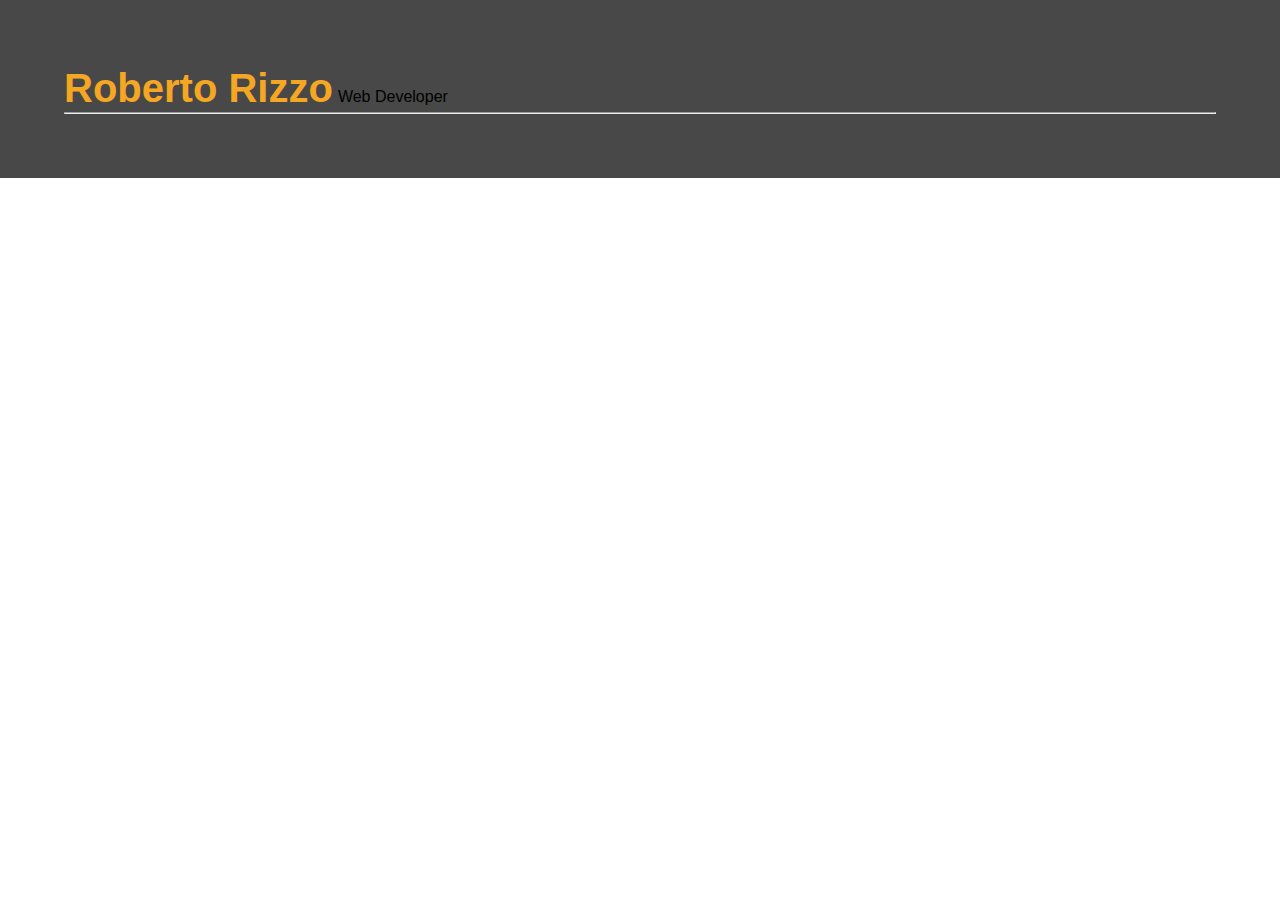
<file: P2 - Interactive Resume/frontend-nanodegree-resume-master/index.html>
<!DOCTYPE html>

<!--
This is an HTML document. It contains information about how elements in the website
are arranged. In other words, it describes the layout of a website.

I can't wait to see the resumes you put together!

Cameron Pittman, Udacity Course Developer
-->

<!--
The <head> of a website generally links to important resources the page will
need to load. You'll see a lot of <link>s to CSS files for styles and
<scripts> for JavaScript files to build interactions.
-->
<head>
  <link href="css/style.css" rel="stylesheet" type="text/css"></link>

  <!--
  jQuery is a common JavaScript library for reading and making changes to the
  Document Object Model (DOM). The DOM is a tree that contains information
  about what is actually visible on a website.

  While HTML is a static document, the browser converts HTML to the
  DOM and the DOM can change. In fact, JavaScript's power comes from
  its ability to manipulate the DOM, which is essentially a JavaScript
  object. When JavaScript makes something interesting happen on a
  website, it's likely the action happened because JavaScript changed
  the DOM. jQuery is fast and easy to use, but it doesn't do anything
  you can't accomplish with vanilla (regular) JavaScript.
  -->
  <script src="js/jQuery.js"></script>

  <!-- More on helper.js in the class -->
  <script src="js/helper.js"></script>

  <!--
  Uncomment the <script> tag below when you're ready to add an interactive
  Google Map to your resume!
  -->
  <!-- <script type="text/javascript" src="http://maps.googleapis.com/maps/api/js?libraries=places"></script> -->

  <meta name="viewport" content="width=device-width">
</head>
<body unresolved>
  <div id="main">
  <!-- Hello world! -->   <!-- You'll be deleting this line in the course -->

    <!--
    Everything from here to the <script> tag below is the skeleton of your
    website. Your code will add information to each of the sections of the
    resume below. You can pretty easily figure out what each section will
    display by looking at the id or at what's written between the <h2> tags.
    -->
    <div id="header" class="center-content">
      <ul id="topContacts" class='flex-box'></ul>
    </div>
    <div style='clear: both;'></div>
    <div id="workExperience" class='gray'>
      <h2>Work Experience</h2>
    </div>
    <div id="projects">
      <h2>Projects</h2>
    </div>
    <div id="education" class='gray'>
      <h2>Education</h2>
    </div>
    <div id="skillsChart">
      <h2>Skills Chart</h2>
    </div>
    <div id="mapDiv">
      <h2>Where I've Lived and Worked</h2>
    </div>
    <div id="letsConnect" class='dark-gray'>
      <h2 class='orange center-text'>Let's Connect</h2>
      <ul id="footerContacts" class="flex-box">
      </ul>
    </div>
  </div>

  <!--
  The next line tells the browser where to download the JavaScript file you'll be
  writing. In resumeBuilder.js, you'll be writing code that builds the resume
  dynamically when this website, index.html, is opened.
  -->
  <script src="js/resumeBuilder.js"></script>


  <!--
  These scripts are written in JavaScript. You'll be breaking them down as part of
  a quiz. Essentially, the next few lines are checking to see if you have not
  changed each section of the resume. If you have not made any changes to a section
  of the resume, then that part of the resume does not show up. More on this in the
  course.
  -->

  <script type="text/javascript">
  // Notice how all of a sudden there's JavaScript inside this HTML
  // document? You can write JavaScript between <script> tags. At the end of your 
  // JavaScript, don't forget the closing script tag with the slash (/).


  // Also, this is a JavaScript style comment. You can comment in JavaScript with:

  //   two slashes for all following characters on a single line, or

  /*
      an opening and closing set of slash asterisks for block comments.
  */


  if(document.getElementsByClassName("flex-item").length === 0) {
    document.getElementById("topContacts").style.display = "none";
  }
  if(document.getElementsByTagName("h1").length === 0) {
    //document.getElementById("header").style.display = "none";
  }
  if(document.getElementsByClassName("work-entry").length === 0) {
    document.getElementById("workExperience").style.display = "none";
  }
  if(document.getElementsByClassName("project-entry").length === 0) {
    document.getElementById("projects").style.display = "none";
  }
  if(document.getElementsByClassName("education-entry").length === 0) {
    document.getElementById("education").style.display = "none";
  }
  if(document.getElementsByClassName("skills-entry").length === 0) {
    document.getElementById("skillsChart").style.display = "none";
  }
  if(document.getElementsByClassName("flex-item").length === 0) {
    document.getElementById("letsConnect").style.display = "none";
  }
  if(document.getElementById("map") == undefined) {
    document.getElementById("mapDiv").style.display = "none";
  }
  </script>
</body>
</file>
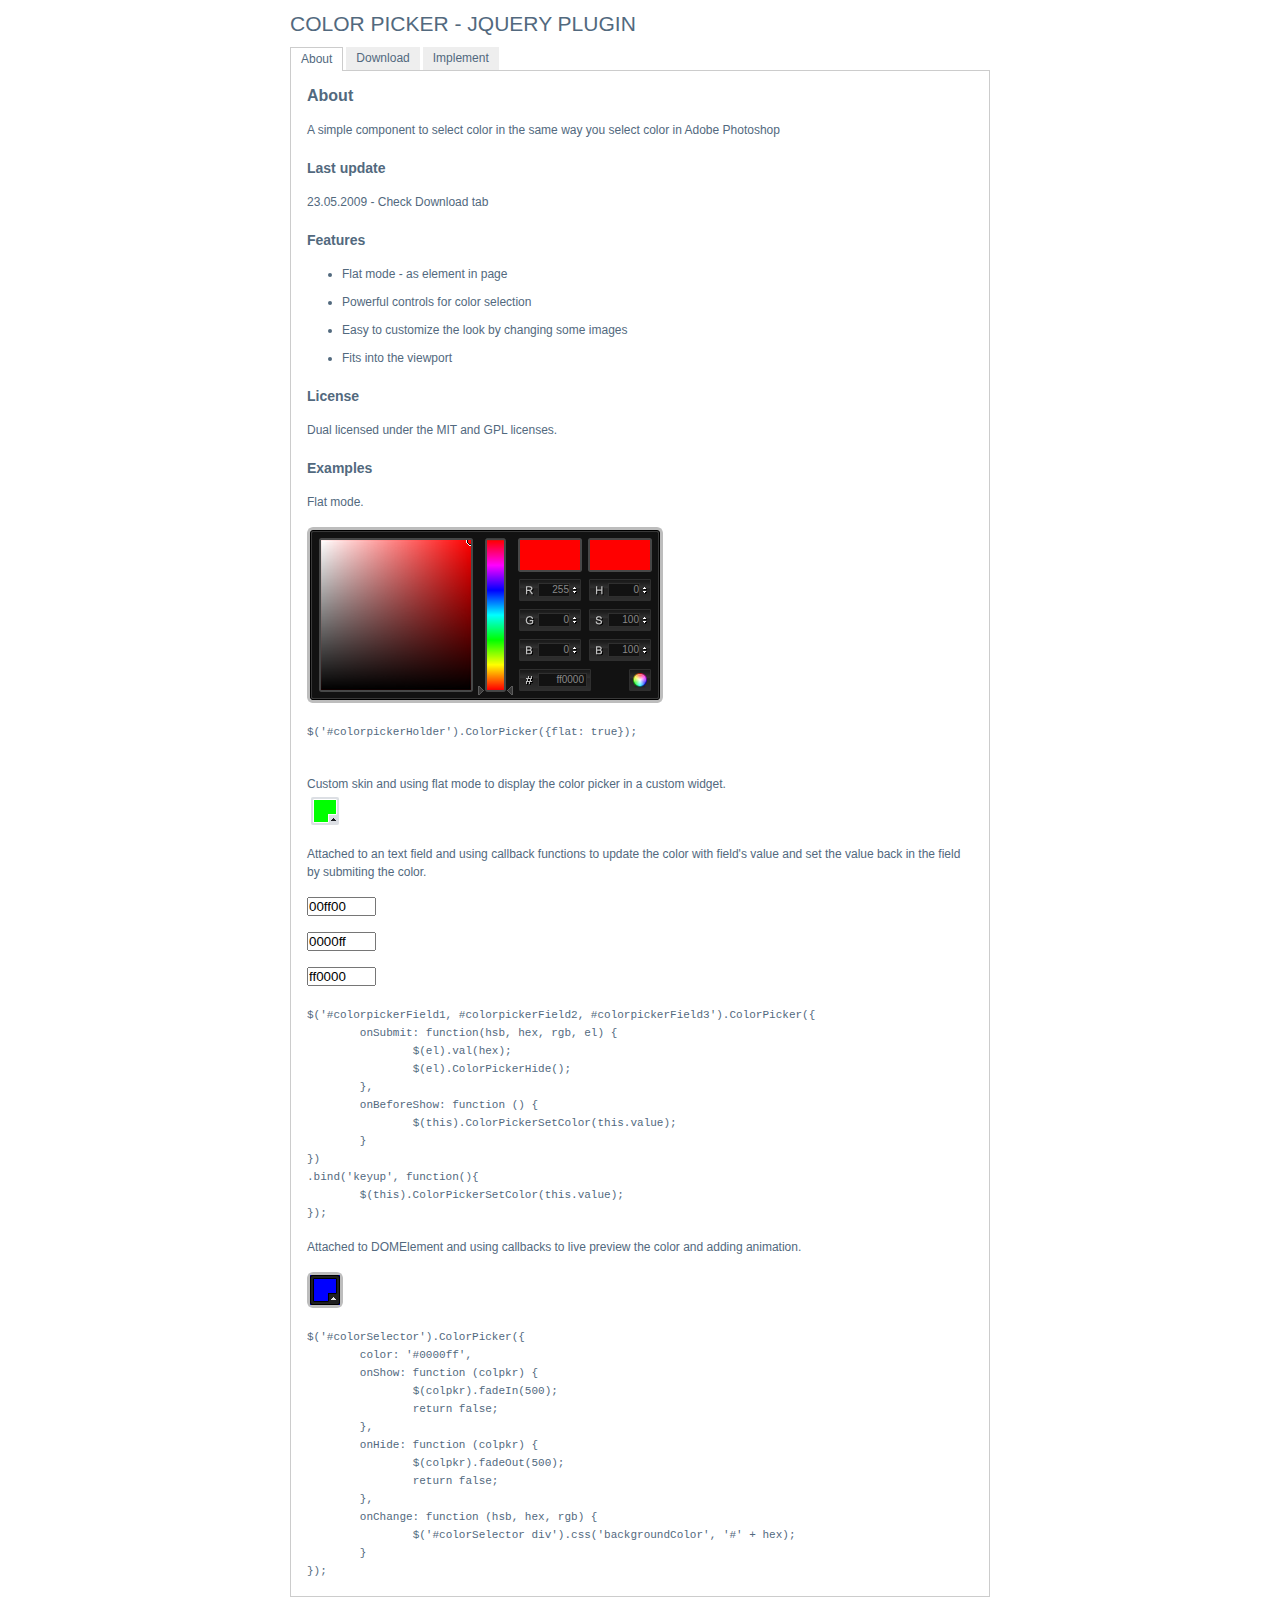
<file: P1 - Mockup to Website/js/vendors/colorpicker/index.html>
<!DOCTYPE html PUBLIC "-//W3C//DTD XHTML 1.0 Strict//EN" "http://www.w3.org/TR/xhtml1/DTD/xhtml1-strict.dtd">
<html xmlns="http://www.w3.org/1999/xhtml" xml:lang="en" lang="en">
<head>
	<link rel="stylesheet" href="css/colorpicker.css" type="text/css" />
    <link rel="stylesheet" media="screen" type="text/css" href="css/layout.css" />
    <title>ColorPicker - jQuery plugin</title>
	<script type="text/javascript" src="js/jquery.js"></script>
	<script type="text/javascript" src="js/colorpicker.js"></script>
    <script type="text/javascript" src="js/eye.js"></script>
    <script type="text/javascript" src="js/utils.js"></script>
    <script type="text/javascript" src="js/layout.js?ver=1.0.2"></script>
</head>
<body>
    <div class="wrapper">
        <h1>Color Picker - jQuery plugin</h1>
        <ul class="navigationTabs">
            <li><a href="#about" rel="about">About</a></li>
            <li><a href="#download" rel="download">Download</a></li>
            <li><a href="#implement" rel="implement">Implement</a></li>
        </ul>
        <div class="tabsContent">
            <div class="tab">
                <h2>About</h2>
                <p>A simple component to select color in the same way you select color in Adobe Photoshop</p>
				<h3>Last update</h3>
				<p>23.05.2009 - Check Download tab</p>
                <h3>Features</h3>
                <ul>
                    <li>Flat mode - as element in page</li>
                    <li>Powerful controls for color selection</li>
					<li>Easy to customize the look by changing some images</li>
					<li>Fits into the viewport</li>
                </ul>
				<h3>License</h3>
				<p>Dual licensed under the MIT and GPL licenses.</p>
                <h3>Examples</h3>
                <p>Flat mode.</p>
                <p id="colorpickerHolder">
                </p>
                <pre>
$('#colorpickerHolder').ColorPicker({flat: true});
                </pre>
                <p>Custom skin and using flat mode to display the color picker in a custom widget.</p>
				<div id="customWidget">
					<div id="colorSelector2"><div style="background-color: #00ff00"></div></div>
	                <div id="colorpickerHolder2">
	                </div>
				</div>

				<p>Attached to an text field and using callback functions to update the color with field's value and set the value back in the field by submiting the color.</p>
				<p><input type="text" maxlength="6" size="6" id="colorpickerField1" value="00ff00" /></p>
				<p><input type="text" maxlength="6" size="6" id="colorpickerField3" value="0000ff" /></p>
				<p><input type="text" maxlength="6" size="6" id="colorpickerField2" value="ff0000" /></p>
				<pre>$('#colorpickerField1, #colorpickerField2, #colorpickerField3').ColorPicker({
	onSubmit: function(hsb, hex, rgb, el) {
		$(el).val(hex);
		$(el).ColorPickerHide();
	},
	onBeforeShow: function () {
		$(this).ColorPickerSetColor(this.value);
	}
})
.bind('keyup', function(){
	$(this).ColorPickerSetColor(this.value);
});
</pre>
				<p>Attached to DOMElement and using callbacks to live preview the color and adding animation.</p>
				<p>
					<div id="colorSelector"><div style="background-color: #0000ff"></div></div>
				</p>
				<pre>
$('#colorSelector').ColorPicker({
	color: '#0000ff',
	onShow: function (colpkr) {
		$(colpkr).fadeIn(500);
		return false;
	},
	onHide: function (colpkr) {
		$(colpkr).fadeOut(500);
		return false;
	},
	onChange: function (hsb, hex, rgb) {
		$('#colorSelector div').css('backgroundColor', '#' + hex);
	}
});
</pre>
            </div>
            <div class="tab">
                <h2>Download</h2>
                <p><a href="colorpicker.zip">colorpicker.zip (73 kb)</a>: jQuery, Javscript files, CSS files, images, examples and instructions.</p>
                <h3>Changelog</h3>
                <dl>
					<dt>23.05.2009</dt>
					<dd>Added: close on color selection example</dd>
					<dd>Added: restore original color option</dd>
					<dd>Changed: color update on key up event</dd>
					<dd>Fixed: colorpicker hide and show methods</dd>
					<dd>Fixed: reference to options. Multiple fields with colorpickers is possible now.</dd>
					<dd>Fixed: RGB to HSB convertion</dd>
					<dt>22.08.2008</dt>
					<dd>Fixed bug: where some events were not canceled right on Safari</dd>
					<dd>Fixed bug: where teh view port was not detected right on Safari</dd>
					<dt>16-07-2008</dt>
					<dd>Fixed bug where the letter 'F' could not be typed in the Hex field</dd>
					<dd>Fixed bug where the changes on Hex field where not parsed</dd>
					<dd>Added new option 'livePreview'</dd>
					<dt>08-07-2008</dt>
					<dd>Fixed typo in the code, both JavaScript and CSS</dd>
					<dd>Changed the cursor for some elements</dd>
					<dd>Added new demo explaining how to implement custom skin</dd>
					<dt>07.07.2008</dt>
					<dd>The first release.</dd>
                </dl>
            </div>
            <div class="tab">
                <h2>Implement</h2>
                <p>Attach the Javascript and CSS files to your document. Edit CSS file and fix the paths to  images and change colors to fit your site theme.</p>
                <pre>
&lt;link rel="stylesheet" media="screen" type="text/css" href="css/colorpicker.css" /&gt;
&lt;script type="text/javascript" src="js/colorpicker.js"&gt;&lt;/script&gt;
                </pre>
                <h3>Invocation code</h3>
                <p>All you have to do is to select the elements in a jQuery way and call the plugin.</p>
                <pre>
 $('input').ColorPicker(options);
                </pre>
                <h3>Options</h3>
                <p>A hash of parameters. All parameters are optional.</p>
                <table>
                	<tr>
                		<td><strong>eventName</strong></td>
                		<td>string</td>
                		<td>The desired event to trigger the colorpicker. Default: 'click'</td>
                	</tr>
                	<tr>
                		<td><strong>color</strong></td>
                		<td>string or hash</td>
                		<td>The default color. String for hex color or hash for RGB and HSB ({r:255, r:0, b:0}) . Default: 'ff0000'</td>
                	</tr>
                	<tr>
                		<td><strong>flat</strong></td>
                		<td>boolean</td>
                		<td>Whatever if the color picker is appended to the element or triggered by an event. Default false</td>
                	</tr>
                	<tr>
                		<td><strong>livePreview</strong></td>
                		<td>boolean</td>
                		<td>Whatever if the color values are filled in the fields while changing values on selector or a field. If false it may improve speed. Default true</td>
                	</tr>
                	<tr>
                		<td><strong>onShow</strong></td>
                		<td>function</td>
                		<td>Callback function triggered when the color picker is shown</td>
                	</tr>
                	<tr>
                		<td><strong>onBeforeShow</strong></td>
                		<td>function</td>
                		<td>Callback function triggered before the color picker is shown</td>
                	</tr>
                	<tr>
                		<td><strong>onHide</strong></td>
                		<td>function</td>
                		<td>Callback function triggered when the color picker is hidden</td>
                	</tr>
                	<tr>
                		<td><strong>onChange</strong></td>
                		<td>function</td>
                		<td>Callback function triggered when the color is changed</td>
                	</tr>
                	<tr>
                		<td><strong>onSubmit</strong></td>
                		<td>function</td>
                		<td>Callback function triggered when the color it is chosen</td>
                	</tr>
                </table>
                <h3>Set color</h3>
                <p>If you want to set a new color.</p>
                <pre>$('input').ColorPickerSetColor(color);</pre>
				<p>The 'color' argument is the same format as the option color, string for hex color or hash for RGB and HSB ({r:255, r:0, b:0}).</p>
            </div>
        </div>
    </div>
</body>
</html>
</file>
<file: P2 - Interactive Resume/frontend-nanodegree-resume-master/css/style.css>
*{
    padding:0;
    margin:0;
    font-family: 'Roboto', sans-serif;
}



.education-entry, .work-entry, .project-entry {
  padding-left: 5%;
  padding-right: 5%;
}


h1 {

  font-size: 40px;
  color: #F5A623;
  line-height: 48px;
  display: inline;
}

h2 {
  font-style: bold;
  font-size: 24px;
  color: #999999;
  line-height: 29px;
  padding: 10px;
}

h3 {
  font-style: italic;
  font-size: 20px;
  color: #000000;
  line-height: 22px;
}

h4 {
  font-style: bold;
  font-size: 14px;
  color: #4A4A4A;
  line-height: 17px;
}

h2, h3, h4, h5 {
  padding:10px;
  padding-left: 5%;
  padding-right: 5%;
}


.date-text {
  font-style: italic;
  font-size: 14px;
  color: #999999;
  line-height: 16px;
  float: left;
}

.location-text {
  font-style: italic;
  font-size: 14px;
  color: #999999;
  line-height: 16px;
  float: right;

}

p {
  font-size: 14px;
  color: #333333;
  line-height: 21px;
}

a {
  color: #1199C3;
  text-decoration: none;
  margin-top: 10px;
  display: block;
}

.welcome-message {
  font-style: italic;
  font-size: 18px;
  color: #F3F3F3;
  line-height: 28px;
}

#skillsH3 {
  color: #F5AE23;
  display: none;
}

#skills {
  display: none;
}

.orange {
  background-color: #F5AE23;
}

.orange-text {
  color: #F5AE23;
}

.white-text {
  font-weight: bold;
  color: #FFFFFF;
}

.gray {
  background-color: #F3F3F3;
  padding-bottom: 10px;
  clear:both;
}

.dark-gray {
  background-color: #4A4A4A;
}

/* TODO: Replace with image later */
#header {
  background-color: #484848;
}

.flex-box {
  display: -webkit-flex;
  display: flex;
  flex-direction: row;
  flex-wrap: wrap;
  justify-content: space-around;
  padding: 10px;
}

.center-content {
  padding: 5%;
}

ul {
  list-style-type: none;
}


.biopic {
  float: left;
  padding: 10px;
  width: 200px;
  display: none;
}

img {
  padding: 10px;
}


/* Bar chart stuff */
.chart div {
  font: 10px sans-serif;
  background-color: #4A4A4A;
  text-align: right;
  padding: 3px;
  margin: 1px;
  height: 12px;
  color: white;
  display: inline-block;
}

span {
  padding: 5px;
}

#letsConnect {
  text-align: center;
}

@media only screen and (max-width: 1024px) {
  #letsConnect {
    margin-top: 5%;
  }
}

@media only screen and (max-width:900px) {
  .biopic {
    width: 175px;
  }
}

@media only screen and (max-width: 750px) {
  #letsConnect {
    margin-top: 10%;
  }
  .biopic {
    width: 150px;
  }
  .welcome-message {
    display: none;
  }
}

#map {
  display: block;
  height: 100%;
  margin-left: 5%;
  margin-right: 5%;
}

#mapDiv {
  height: 400px;
  width: 100%;
  padding-bottom: 5%;
}

@media only screen and (min-width: 750px) {
  #skillsH3,
  #skills,
  .biopic {
    display: block;
  }
}
</file>
<file: P1 - Mockup to Website/js/vendors/colorpicker/css/colorpicker.css>
.colorpicker {
	width: 356px;
	height: 176px;
	overflow: hidden;
	position: absolute;
	background: url(../images/colorpicker_background.png);
	font-family: Arial, Helvetica, sans-serif;
	display: none;
}
.colorpicker_color {
	width: 150px;
	height: 150px;
	left: 14px;
	top: 13px;
	position: absolute;
	background: #f00;
	overflow: hidden;
	cursor: crosshair;
}
.colorpicker_color div {
	position: absolute;
	top: 0;
	left: 0;
	width: 150px;
	height: 150px;
	background: url(../images/colorpicker_overlay.png);
}
.colorpicker_color div div {
	position: absolute;
	top: 0;
	left: 0;
	width: 11px;
	height: 11px;
	overflow: hidden;
	background: url(../images/colorpicker_select.gif);
	margin: -5px 0 0 -5px;
}
.colorpicker_hue {
	position: absolute;
	top: 13px;
	left: 171px;
	width: 35px;
	height: 150px;
	cursor: n-resize;
}
.colorpicker_hue div {
	position: absolute;
	width: 35px;
	height: 9px;
	overflow: hidden;
	background: url(../images/colorpicker_indic.gif) left top;
	margin: -4px 0 0 0;
	left: 0px;
}
.colorpicker_new_color {
	position: absolute;
	width: 60px;
	height: 30px;
	left: 213px;
	top: 13px;
	background: #f00;
}
.colorpicker_current_color {
	position: absolute;
	width: 60px;
	height: 30px;
	left: 283px;
	top: 13px;
	background: #f00;
}
.colorpicker input {
	background-color: transparent;
	border: 1px solid transparent;
	position: absolute;
	font-size: 10px;
	font-family: Arial, Helvetica, sans-serif;
	color: #898989;
	top: 4px;
	right: 11px;
	text-align: right;
	margin: 0;
	padding: 0;
	height: 11px;
}
.colorpicker_hex {
	position: absolute;
	width: 72px;
	height: 22px;
	background: url(../images/colorpicker_hex.png) top;
	left: 212px;
	top: 142px;
}
.colorpicker_hex input {
	right: 6px;
}
.colorpicker_field {
	height: 22px;
	width: 62px;
	background-position: top;
	position: absolute;
}
.colorpicker_field span {
	position: absolute;
	width: 12px;
	height: 22px;
	overflow: hidden;
	top: 0;
	right: 0;
	cursor: n-resize;
}
.colorpicker_rgb_r {
	background-image: url(../images/colorpicker_rgb_r.png);
	top: 52px;
	left: 212px;
}
.colorpicker_rgb_g {
	background-image: url(../images/colorpicker_rgb_g.png);
	top: 82px;
	left: 212px;
}
.colorpicker_rgb_b {
	background-image: url(../images/colorpicker_rgb_b.png);
	top: 112px;
	left: 212px;
}
.colorpicker_hsb_h {
	background-image: url(../images/colorpicker_hsb_h.png);
	top: 52px;
	left: 282px;
}
.colorpicker_hsb_s {
	background-image: url(../images/colorpicker_hsb_s.png);
	top: 82px;
	left: 282px;
}
.colorpicker_hsb_b {
	background-image: url(../images/colorpicker_hsb_b.png);
	top: 112px;
	left: 282px;
}
.colorpicker_submit {
	position: absolute;
	width: 22px;
	height: 22px;
	background: url(../images/colorpicker_submit.png) top;
	left: 322px;
	top: 142px;
	overflow: hidden;
}
.colorpicker_focus {
	background-position: center;
}
.colorpicker_hex.colorpicker_focus {
	background-position: bottom;
}
.colorpicker_submit.colorpicker_focus {
	background-position: bottom;
}
.colorpicker_slider {
	background-position: bottom;
}
</file>
<file: P1 - Mockup to Website/js/vendors/colorpicker/css/layout.css>
body,div,dl,dt,dd,ul,ol,li,h1,h2,h3,h4,h5,h6,pre,form,fieldset,input,textarea,p,blockquote,th,td { 
	margin:0;
	padding:0;
}
table {
	border-collapse:collapse;
	border-spacing:0;
}
fieldset,img { 
	border:0;
}
address,caption,cite,code,dfn,em,strong,th,var {
	font-style:normal;
	font-weight:normal;
}
ol,ul {
	list-style:none;
}
caption,th {
	text-align:left;
}
h1,h2,h3,h4,h5,h6 {
	font-size:100%;
	font-weight:normal;
}
q:before,q:after {
	content:'';
}
abbr,acronym { border:0;
}
html, body {
	background-color: #fff;
	font-family: Arial, Helvetica, sans-serif;
	font-size: 12px;
	line-height: 18px;
	color: #52697E;
}
body {
	text-align: center;
	overflow: auto;
}
.wrapper {
	width: 700px;
	margin: 0 auto;
	text-align: left;
}
h1 {
	font-size: 21px;
	height: 47px;
	line-height: 47px;
	text-transform: uppercase;
}
.navigationTabs {
	height: 23px;
	line-height: 23px;
	border-bottom: 1px solid #ccc;
}
.navigationTabs li {
	float: left;
	height: 23px;
	line-height: 23px;
	padding-right: 3px;
}
.navigationTabs li a{
	float: left;
	dispaly: block;
	height: 23px;
	line-height: 23px;
	padding: 0 10px;
	overflow: hidden;
	color: #52697E;
	background-color: #eee;
	position: relative;
	text-decoration: none;
}
.navigationTabs li a:hover {
	background-color: #f0f0f0;
}
.navigationTabs li a.active {
	background-color: #fff;
	border: 1px solid #ccc;
	border-bottom: 0px solid;
}
.tabsContent {
	border: 1px solid #ccc;
	border-top: 0px solid;
	width: 698px;
	overflow: hidden;
}
.tab {
	padding: 16px;
	display: none;
}
.tab h2 {
	font-weight: bold;
	font-size: 16px;
}
.tab h3 {
	font-weight: bold;
	font-size: 14px;
	margin-top: 20px;
}
.tab p {
	margin-top: 16px;
	clear: both;
}
.tab ul {
	margin-top: 16px;
	list-style: disc;
}
.tab li {
	margin: 10px 0 0 35px;
}
.tab a {
	color: #8FB0CF;
}
.tab strong {
	font-weight: bold;
}
.tab pre {
	font-size: 11px;
	margin-top: 20px;
	width: 668px;
	overflow: auto;
	clear: both;
}
.tab table {
	width: 100%;
}
.tab table td {
	padding: 6px 10px 6px 0;
	vertical-align: top;
}
.tab dt {
	margin-top: 16px;
}

#colorSelector {
	position: relative;
	width: 36px;
	height: 36px;
	background: url(../images/select.png);
}
#colorSelector div {
	position: absolute;
	top: 3px;
	left: 3px;
	width: 30px;
	height: 30px;
	background: url(../images/select.png) center;
}
#colorSelector2 {
	position: absolute;
	top: 0;
	left: 0;
	width: 36px;
	height: 36px;
	background: url(../images/select2.png);
}
#colorSelector2 div {
	position: absolute;
	top: 4px;
	left: 4px;
	width: 28px;
	height: 28px;
	background: url(../images/select2.png) center;
}
#colorpickerHolder2 {
	top: 32px;
	left: 0;
	width: 356px;
	height: 0;
	overflow: hidden;
	position: absolute;
}
#colorpickerHolder2 .colorpicker {
	background-image: url(../images/custom_background.png);
	position: absolute;
	bottom: 0;
	left: 0;
}
#colorpickerHolder2 .colorpicker_hue div {
	background-image: url(../images/custom_indic.gif);
}
#colorpickerHolder2 .colorpicker_hex {
	background-image: url(../images/custom_hex.png);
}
#colorpickerHolder2 .colorpicker_rgb_r {
	background-image: url(../images/custom_rgb_r.png);
}
#colorpickerHolder2 .colorpicker_rgb_g {
	background-image: url(../images/custom_rgb_g.png);
}
#colorpickerHolder2 .colorpicker_rgb_b {
	background-image: url(../images/custom_rgb_b.png);
}
#colorpickerHolder2 .colorpicker_hsb_s {
	background-image: url(../images/custom_hsb_s.png);
	display: none;
}
#colorpickerHolder2 .colorpicker_hsb_h {
	background-image: url(../images/custom_hsb_h.png);
	display: none;
}
#colorpickerHolder2 .colorpicker_hsb_b {
	background-image: url(../images/custom_hsb_b.png);
	display: none;
}
#colorpickerHolder2 .colorpicker_submit {
	background-image: url(../images/custom_submit.png);
}
#colorpickerHolder2 .colorpicker input {
	color: #778398;
}
#customWidget {
	position: relative;
	height: 36px;
}
</file>
